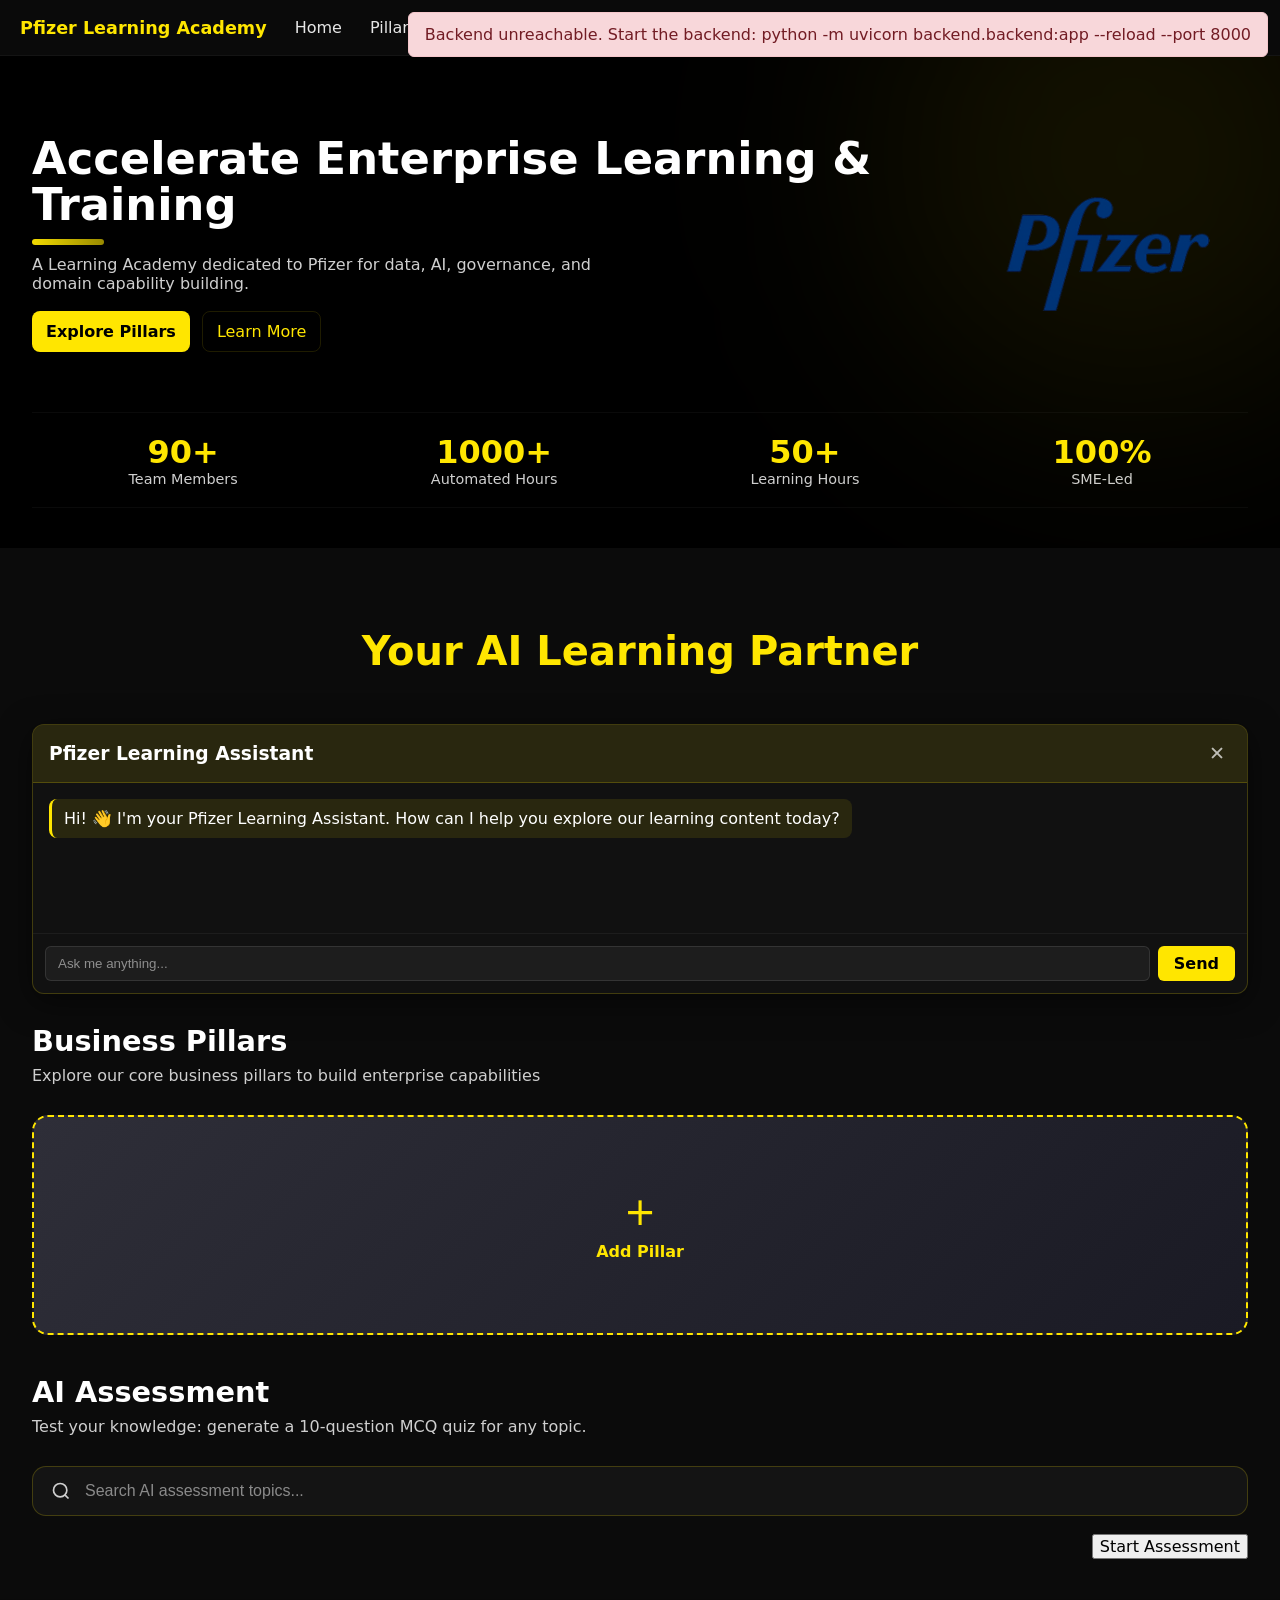
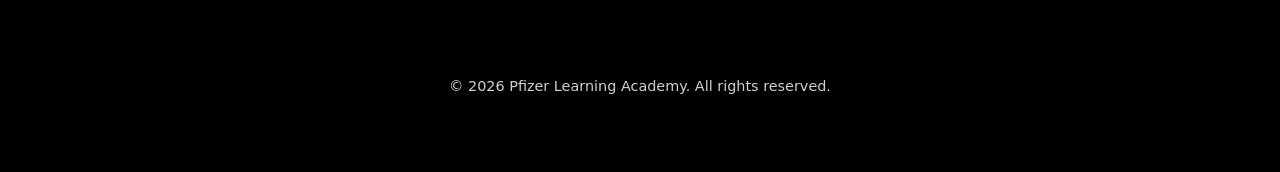
<file: index.html>
<!DOCTYPE html>
<html lang="en">
<head>
    <meta charset="UTF-8">
    <meta name="viewport" content="width=device-width, initial-scale=1.0">
    <title>Pfizer Learning Academy</title>
    <link rel="stylesheet" href="styles.css">
</head>
<body>
    <div class="app">
        <!-- Header -->
        <header class="header">
            <div class="left">
                <div class="logo">Pfizer Learning Academy</div>
                <nav class="nav">
                    <a href="#home" onclick="scrollToSection('home')">Home</a>
                    <a href="#pillars" onclick="scrollToSection('pillars')">Pillars</a>
                    <a href="#aiLearningPartner" onclick="scrollToSection('aiLearningPartner')">AI Learning Partner</a>
                    <a href="#aiAssessment" onclick="scrollToSection('aiAssessment')">AI Assesment</a>
                </nav>
            </div>

            <div class="actions">
                 
                <div class="logosContainer">
                    <div class="brandLogo">
                        <div class="eyLogo">EY</div>
                    </div>
                    <div class="divider"></div>
                    <div class="brandLogo">
                        <div class="pfizerLogo">PLA</div>
                    </div>
                </div>
            </div>
        </header>

        <!-- Search Results Dropdown -->
        <div id="searchResults" class="searchResults" style="display:none;"></div>

        <!-- Main Content -->
        <main class="main">
            <!-- Hero Section -->
            <div class="topArea">
                <div class="container">
                    <section class="hero">
                        <div class="heroLeft">
                            <h1 class="headline">Accelerate Enterprise Learning & Training</h1>
                            <p class="sub">A Learning Academy dedicated to Pfizer for data, AI, governance, and domain capability building.</p>
                            <div class="ctaRow">
                                <button class="primary" onclick="scrollToSection('pillars')">Explore Pillars</button>
                                <button class="secondary" onclick="scrollToSection('pillars')">Learn More</button>
                            </div>

                           
                        </div>
                        <div class="heroRight">
                            <img src="Logo.png" alt="Logo" class="heroLogo">
                        </div>
                    </section>

                    <!-- Stats Strip -->
                    <div class="statsStrip">
                        <div class="stat">
                            <div class="statValue">90+</div>
                            <div class="statLabel">Team Members</div>
                        </div>
                        <div class="stat">
                            <div class="statValue">1000+</div>
                            <div class="statLabel">Automated Hours</div>
                        </div>
                        <div class="stat">
                            <div class="statValue">50+</div>
                            <div class="statLabel">Learning Hours</div>
                        </div>
                        <div class="stat">
                            <div class="statValue">100%</div>
                            <div class="statLabel">SME-Led</div>
                        </div>
                    </div>
                </div>
            </div>

            <!-- Business Pillars Section -->
            <div class="container">
                <div id="aiLearningPartner" class="searchHeader">
                    <p class="searchSubline flashAnimation">Your AI Learning Partner</p>
                </div>

                <!-- Chat Interface (Visible by default; user can close) -->
                <div id="chatInterface" class="chatInterface" style="display:block;">
                    <div class="chatHeader">
                        <h3>Pfizer Learning Assistant</h3>
                        <button class="closeChat" onclick="closeChat()">✕</button>
                    </div>
                    <div class="chatMessages" id="chatMessages">
                        <div class="chatMessage bot">
                            <p>Hi! 👋 I'm your Pfizer Learning Assistant. How can I help you explore our learning content today?</p>
                        </div>
                    </div>
                    <div class="chatInput">
                        <input type="text" id="chatInputField" placeholder="Ask me anything..." onkeypress="handleChatInput(event)">
                        <button onclick="sendChatMessage()">Send</button>
                    </div>
                </div>

                <!-- Search Bar (hidden while chat is open) -->
                <div class="searchContainer" id="chatSearchContainer" style="display:none;" onclick="openChatFromSearch()">
                    <div class="searchInputWrapper">
                        <svg class="searchIcon" viewBox="0 0 24 24" fill="none" stroke="currentColor" stroke-width="2">
                            <circle cx="11" cy="11" r="8"></circle>
                            <path d="m21 21-4.35-4.35"></path>
                        </svg>
                        <input type="text" id="searchInput" class="searchInput" placeholder="Ask your AI learning partner..." onfocus="openChatFromSearch()" readonly>
                    </div>
                </div>

                <!-- Business Pillars Section -->
                <section id="pillars" class="pillarsSection">
                    <div class="sectionHeader">
                        <h2 class="sectionTitle">Business Pillars</h2>
                        <p class="sectionSubtitle">Explore our core business pillars to build enterprise capabilities</p>
                    </div>

                    <div class="pillarsGrid" id="pillarsGrid">
                        <!-- Pillars will be populated by JavaScript -->
                    </div>

                    <div id="addPillarInfo" class="infoMessage" style="display:none;">
                        <p>ℹ️ New pillar creation is coming soon. Contact your administrator to request new business pillars.</p>
                        <button onclick="dismissAddInfo()">Dismiss</button>
                    </div>
                </section>

                <!-- AI Assessment Section -->
                <section id="aiAssessment" class="aiAssessment" style="margin-top:40px;">
                    <div class="sectionHeader">
                        <h2 class="sectionTitle">AI Assessment</h2>
                        <p class="sectionSubtitle">Test your knowledge: generate a 10-question MCQ quiz for any topic.</p>
                    </div>

                    <div class="assessmentSearchWrapper">
                        <svg class="searchIcon" viewBox="0 0 24 24" fill="none" stroke="currentColor" stroke-width="2">
                            <circle cx="11" cy="11" r="8"></circle>
                            <path d="m21 21-4.35-4.35"></path>
                        </svg>
                        <input type="text" id="assessmentTopicInput" class="assessmentSearchInput" placeholder="Search AI assessment topics..." />
                    </div>
                    <div class="assessmentButtonRow">
                        <button onclick="startAssessment()">Start Assessment</button>
                    </div>

                    <div id="assessmentContainer" class="assessmentContainer" style="display:none; margin-top:20px;"></div>
                </section>
            </div>
        </main>

        <!-- Pillar Detail Page (Hidden by default) -->
        <div id="pillarDetailPage" class="pillarDetailPage" style="display:none;">
            <div class="detailHeader">
                <button class="backButton" onclick="goBackHome()">← Back</button>
                <h1 id="detailPillarTitle" class="detailTitle"></h1>
                <button id="deletePillarBtn" class="deleteBtn" style="display:none;" > Delete Pillar </button>
            </div>
            <div class="detailContent">
                <div class="detailSectionHalf" id="detailSMECard">
                    <!-- SME Card will be populated by JavaScript -->
                </div>
                <div class="detailSection">
                         
                    <div id="detailTopics" class="topicsList"></div>
                </div>
                
            </div>
        </div>

        <!-- Topic/SOP/Material Detail Page -->
        <div id="itemDetailPage" class="itemDetailPage" style="display:none;">
            <div class="detailHeader">
                <button class="backButton" onclick="goBackToPillarDetail()">← Back</button>
                <h1 id="itemDetailTitle" class="detailTitle"></h1>
                <button id="deleteTopicBtn" class="deleteBtn" style="display:none;" > Delete Topic </button>
            </div>
            <div class="detailContent">
                <div class="detailSection">
                    <h2 class="sectionHeading">Title</h2>
                    <h3 id="itemDetailTopicName" class="confusionMatrixHeading"> </h3>
                </div>
                <div class="detailSection">
                    <h2 class="sectionHeading">Content</h2>
                    <div id="itemDetailKeyPoints" class="keyPointsList"></div>
                    <p id="contentParagraph" class="contentParagraph"></p>
                </div>
                
            </div>
        </div>

        <!-- Add Item Modal (Topic/SOP/Material) -->
        <div id="addItemModal" class="modal" style="display:none;">
            <div class="modalContent">
                <div class="modalHeader">
                    <h2 id="addItemModalTitle">Add New Item</h2>
                    <button class="closeModal" onclick="closeAddItemModal()">✕</button>
                </div>
                <form id="addItemForm" onsubmit="submitAddItem(event)" class="addPillarForm">
                    <div class="formGroup">
                        <label for="itemName">Item Name *</label>
                        <input type="text" id="itemName" name="itemName" required placeholder="e.g., AI Model Training">
                    </div>

                    <div class="formGroup">
                        <label for="itemDescription">Description *</label>
                        <textarea id="itemDescription" name="itemDescription" required placeholder="Brief description" rows="4"></textarea>
                    </div>

                    <div class="formGroup">
                        <label for="itemContent">Detailed Content</label>
                        <textarea id="itemContent" name="itemContent" placeholder="Detailed information about this item" rows="5"></textarea>
                    </div>

                    <div class="formActions">
                        <button type="button" class="cancelBtn" onclick="closeAddItemModal()">Cancel</button>
                        <button type="submit" class="submitBtn">Create Item</button>
                    </div>
                </form>
            </div>
        </div>

        <!-- Modal Overlay -->
        <div id="modalOverlay" class="modalOverlay" style="display:none;" onclick="closeAddItemModal()"></div>

        <!-- Add Pillar Modal (Hidden by default) -->
        <div id="addPillarModal" class="modal" style="display:none;">
            <div class="modalContent">
                <div class="modalHeader">
                    <h2>Add New Business Pillar</h2>
                    <button class="closeModal" onclick="closeAddPillarModal()">✕</button>
                </div>
                <form id="addPillarForm" onsubmit="submitAddPillar(event)" class="addPillarForm">
                    <div class="formGroup">
                        <label for="pillarName">Name of the Pillar *</label>
                        <input type="text" id="pillarName" name="pillarName" required placeholder="e.g., Data Governance">
                    </div>

                    

                    <div class="formGroup">
                        <label for="smeName">SME Name *</label>
                        <input type="text" id="smeName" name="smeName" required placeholder="Subject Matter Expert Name">
                    </div>
                    <div class="formGroup">
                        <label for="smePosition">SME Position *</label>
                        <input type="text" id="smePosition" name="smePosition" required placeholder="Subject Matter Expert Position">
                    </div>

                    <div class="formGroup">
                        <label for="smeEmail">SME Email *</label>
                        <input type="email" id="smeEmail" name="smeEmail" placeholder="SME Email Address">
                    </div>

                    <div class="formActions">
                        <button type="button" class="cancelBtn" onclick="closeAddPillarModal()">Cancel</button>
                        <button type="submit" class="submitBtn">Create Pillar</button>
                    </div>
                </form>
            </div>
        </div>

        <!-- Modal Overlay for Pillar -->
        <div id="pillarModalOverlay" class="modalOverlay" style="display:none;" onclick="closeAddPillarModal()"></div>

        <!-- Footer -->
        <footer class="footer">
            <div class="container">
                <p>&copy; 2026 Pfizer Learning Academy. All rights reserved.</p>
            </div>
        </footer>
    </div>

    <script src="app.js"></script>
</body>
</html>
</file>
<file: styles.css>
/* CSS Variables */
:root {
    --bg: #0b0b0b;
    --yellow: #FFE600;
    --white: #FFFFFF;
    --muted: #CFCFCF;
    --card: #121212;
    --glass: rgba(255,255,255,0.03);
}

* {
    box-sizing: border-box;
}

html, body {
    height: 100%;
    margin: 0;
    padding: 0;
}

body {
    margin: 0;
    font-family: Inter, ui-sans-serif, system-ui, -apple-system, "Segoe UI", Roboto, "Helvetica Neue", Arial;
    background: var(--bg);
    color: var(--white);
    -webkit-font-smoothing: antialiased;
    -moz-osx-font-smoothing: grayscale;
}

a {
    color: inherit;
    text-decoration: none;
}

button {
    cursor: pointer;
    font: inherit;
}

.app {
    min-height: 100vh;
    background: var(--bg);
    color: var(--white);
    display: flex;
    flex-direction: column;
}

.container {
    max-width: 1400px;
    margin: 0 auto;
    padding: 40px 32px;
    width: 100%;
}

/* Header Styles */
.header {
    display: flex;
    align-items: center;
    justify-content: space-between;
    padding: 12px 20px;
    border-bottom: 1px solid rgba(255, 255, 255, 0.04);
    background: rgba(11, 11, 11, 0.9);
    position: sticky;
    top: 0;
    z-index: 10;
}

.left {
    display: flex;
    align-items: center;
    gap: 20px;
}

.logo {
    color: var(--yellow);
    font-weight: 700;
    font-size: 1.1rem;
    cursor: pointer;
}

.nav {
    display: flex;
    gap: 12px;
}

.nav a {
    color: var(--white);
    opacity: 0.9;
    padding: 6px 8px;
    border-radius: 6px;
    transition: all 0.2s ease;
}

.nav a:hover {
    opacity: 1;
    background: rgba(255, 230, 0, 0.05);
}

.actions {
    display: flex;
    gap: 12px;
    align-items: center;
}

.search {
    background: var(--glass);
    border: 1px solid rgba(255, 230, 0, 0.15);
    color: var(--white);
    padding: 12px 16px;
    border-radius: 12px;
    min-width: 340px;
    font-size: 14px;
    transition: all 0.2s ease;
}

.search:focus {
    outline: none;
    border-color: var(--yellow);
    box-shadow: 0 0 0 3px rgba(255, 230, 0, 0.08);
}

.search::placeholder {
    color: rgba(255, 255, 255, 0.5);
}

.cta {
    background: var(--yellow);
    color: #000;
    padding: 8px 12px;
    border-radius: 6px;
    border: none;
    font-weight: 700;
    cursor: pointer;
    transition: all 0.2s ease;
}

.cta:hover {
    background: #ffd800;
    transform: translateY(-1px);
    box-shadow: 0 4px 12px rgba(255, 193, 7, 0.3);
}

.logosContainer {
    display: flex;
    align-items: center;
    gap: 12px;
    margin-left: 8px;
}

.brandLogo {
    display: flex;
    align-items: center;
    justify-content: center;
}

.eyLogo {
    color: var(--yellow);
    font-size: 0.85rem;
    font-weight: 700;
    letter-spacing: 1px;
    opacity: 0.8;
    transition: all 0.2s ease;
}

.eyLogo:hover {
    opacity: 1;
    color: #ffd800;
}

.pfizerLogo {
    color: #666;
    font-size: 0.85rem;
    font-weight: 700;
    letter-spacing: 0.5px;
    opacity: 0.7;
    transition: all 0.2s ease;
}

.pfizerLogo:hover {
    opacity: 1;
    color: var(--white);
}

.divider {
    width: 1px;
    height: 20px;
    background: rgba(255, 255, 255, 0.1);
}

/* Main Content */
.main {
    flex: 1;
}

.topArea {
    position: relative;
    background: #000;
    overflow: hidden;
}

.topArea::before {
    content: "";
    position: absolute;
    width: 500px;
    height: 500px;
    background: rgba(255, 230, 0, 0.08);
    filter: blur(120px);
    top: -150px;
    right: -100px;
    border-radius: 50%;
}

/* Hero Section */
.hero {
    display: flex;
    gap: 24px;
    align-items: center;
    justify-content: space-between;
    padding: 40px 0;
    position: relative;
    z-index: 1;
}

.heroLeft {
    flex: 1;
}

.heroRight {
    width: 260px;
    height: 160px;
    display: flex;
    align-items: center;
    justify-content: center;
}
.heroLogo {
    width: 100%;
    max-width: 260px;
    object-fit: contain;
}

.heroCard {
    width: 100%;
    height: 140px;
    background: linear-gradient(180deg, rgba(255, 230, 0, 0.08), rgba(255, 255, 255, 0.02));
    border-radius: 12px;
    border: 1px solid rgba(255, 255, 255, 0.03);
}

.headline {
    font-size: 2.8rem;
    margin: 0;
    color: var(--white);
    line-height: 1.02;
    position: relative;
}

.headline::after {
    content: '';
    display: block;
    width: 72px;
    height: 6px;
    margin-top: 12px;
    background: linear-gradient(90deg, rgba(255, 230, 0, 0.95), rgba(255, 230, 0, 0.6));
    border-radius: 4px;
}

.sub {
    color: var(--muted);
    margin-top: 10px;
    margin-bottom: 18px;
    max-width: 60ch;
}

.ctaRow {
    display: flex;
    gap: 12px;
    margin-bottom: 20px;
}

.primary {
    background: var(--yellow);
    color: #000;
    padding: 10px 14px;
    border-radius: 8px;
    border: none;
    font-weight: 700;
    transition: all 0.2s ease;
}

.primary:hover {
    background: #ffd800;
    transform: translateY(-2px);
    box-shadow: 0 4px 12px rgba(255, 193, 7, 0.3);
}

.secondary {
    background: transparent;
    color: var(--yellow);
    padding: 10px 14px;
    border-radius: 8px;
    border: 1px solid rgba(255, 230, 0, 0.12);
    transition: all 0.2s ease;
}

.secondary:hover {
    border-color: var(--yellow);
    background: rgba(255, 230, 0, 0.05);
}

.chips {
    display: flex;
    gap: 10px;
    flex-wrap: wrap;
}

.chip {
    padding: 8px 10px;
    background: var(--card);
    color: var(--yellow);
    border-radius: 8px;
    font-weight: 700;
    border: 1px solid rgba(255, 230, 0, 0.06);
}

/* Stats Strip */
.statsStrip {
    display: flex;
    justify-content: space-around;
    padding: 20px 0;
    border-top: 1px solid rgba(255, 255, 255, 0.04);
    border-bottom: 1px solid rgba(255, 255, 255, 0.04);
}

.stat {
    text-align: center;
}

.statValue {
    font-size: 2rem;
    font-weight: 700;
    color: var(--yellow);
}

.statLabel {
    color: var(--muted);
    font-size: 0.9rem;
}

/* Search Header */
.searchHeader {
    padding-top: 40px;
    padding-bottom: 30px;
    margin-bottom: 20px;
}

.searchSubline {
    color: #FFE600;
    margin: 0;
    text-align: center;
    font-size: 2.5rem;
    font-weight: 600;
}

@keyframes flashAnimation {
    0%, 100% {
        opacity: 1;
    }
    50% {
        opacity: 0.2;
    }
}

.flashAnimation {
    animation: flashAnimation 2s ease-in-out infinite;
}

/* Search Container */
.searchContainer {
    margin-bottom: 30px;
}

.searchInputWrapper {
    display: flex;
    align-items: center;
    gap: 10px;
    background: var(--glass);
    border: 1px solid rgba(255, 255, 255, 0.08);
    border-radius: 12px;
    padding: 12px 16px;
    cursor: pointer;
    transition: all 0.3s ease;
}

.searchInputWrapper:hover {
    border-color: var(--yellow);
    box-shadow: 0 4px 12px rgba(255, 230, 0, 0.1);
}

.searchIcon {
    width: 20px;
    height: 20px;
    color: var(--muted);
    flex-shrink: 0;
}

.searchInputStatic {
    flex: 1;
    background: none;
    border: none;
    color: var(--white);
    font-size: 1rem;
    outline: none;
}

.searchInputStatic::placeholder {
    color: rgba(255, 255, 255, 0.5);
}

/* Search Results */
.searchResults {
    position: absolute;
    top: 60px;
    left: 20px;
    right: 20px;
    background: rgba(18, 18, 18, 0.95);
    border: 1px solid rgba(255, 230, 0, 0.2);
    border-radius: 8px;
    max-height: 400px;
    overflow-y: auto;
    z-index: 100;
}

.searchResult {
    padding: 12px 16px;
    border-bottom: 1px solid rgba(255, 255, 255, 0.05);
    cursor: pointer;
    transition: all 0.2s ease;
}

.searchResult:hover {
    background: rgba(255, 230, 0, 0.05);
}

.searchResultTitle {
    color: var(--white);
    font-weight: 600;
    margin: 0 0 4px;
}

.searchResultType {
    color: var(--yellow);
    font-size: 0.8rem;
    text-transform: uppercase;
}

.searchResultDescription {
    color: var(--muted);
    font-size: 0.9rem;
    margin-top: 4px;
}

/* Chat Interface */
.chatInterface {
    background: rgba(18, 18, 18, 0.95);
    border: 1px solid rgba(255, 230, 0, 0.2);
    border-radius: 12px;
    margin-bottom: 30px;
    overflow: hidden;
    box-shadow: 0 8px 32px rgba(0, 0, 0, 0.5);
}

.chatHeader {
    background: rgba(255, 230, 0, 0.1);
    padding: 16px;
    display: flex;
    justify-content: space-between;
    align-items: center;
    border-bottom: 1px solid rgba(255, 230, 0, 0.2);
}

.chatHeader h3 {
    margin: 0;
    color: var(--white);
}

.closeChat {
    background: none;
    border: none;
    color: var(--white);
    font-size: 1.2rem;
    cursor: pointer;
    opacity: 0.7;
    transition: opacity 0.2s ease;
}

.closeChat:hover {
    opacity: 1;
}

.chatMessages {
    max-height: 300px;
    overflow-y: auto;
    padding: 16px;
    min-height: 150px;
}

.chatMessage {
    margin-bottom: 12px;
    display: flex;
    animation: fadeIn 0.3s ease;
}

@keyframes fadeIn {
    from {
        opacity: 0;
        transform: translateY(10px);
    }
    to {
        opacity: 1;
        transform: translateY(0);
    }
}

.chatMessage.bot p {
    background: rgba(255, 230, 0, 0.1);
    color: var(--white);
    padding: 10px 12px;
    border-radius: 8px;
    margin: 0;
    border-left: 3px solid var(--yellow);
    max-width: 80%;
}

.chatMessage.user p {
    background: rgba(255, 230, 0, 0.3);
    color: var(--white);
    padding: 10px 12px;
    border-radius: 8px;
    margin: 0;
    margin-left: auto;
    max-width: 80%;
}

.chatInput {
    display: flex;
    gap: 8px;
    padding: 12px;
    border-top: 1px solid rgba(255, 255, 255, 0.05);
}

#chatInputField {
    flex: 1;
    background: rgba(255, 255, 255, 0.05);
    border: 1px solid rgba(255, 255, 255, 0.1);
    color: var(--white);
    padding: 8px 12px;
    border-radius: 6px;
    outline: none;
}

#chatInputField::placeholder {
    color: rgba(255, 255, 255, 0.5);
}

.chatInput button {
    background: var(--yellow);
    color: #000;
    border: none;
    padding: 8px 16px;
    border-radius: 6px;
    font-weight: 700;
    transition: all 0.2s ease;
}

.chatInput button:hover {
    background: #ffd800;
    transform: translateY(-1px);
}

/* Pillars Section */
.pillarsSection {
    margin-top: 30px;
}

.sectionHeader {
    margin-bottom: 30px;
}

.sectionTitle {
    font-size: 1.8rem;
    margin: 0 0 8px;
    color: var(--white);
}

.sectionSubtitle {
    color: var(--muted);
    margin: 0;
}

.pillarsGrid {
    display: grid;
    grid-template-columns: repeat(auto-fit, minmax(280px, 1fr));
    gap: 24px;
    margin-bottom: 24px;
}

.pillarCard {
    background: linear-gradient(135deg, #2e2e38 0%, #1a1a24 100%);
    border: 2px solid transparent;
    border-radius: 16px;
    padding: 24px;
    cursor: pointer;
    transition: all 0.3s cubic-bezier(0.4, 0, 0.2, 1);
    position: relative;
    overflow: hidden;
    min-height: 220px;
    display: flex;
    flex-direction: column;
    justify-content: space-between;
}

.pillarCard::before {
    content: '';
    position: absolute;
    top: 0;
    left: -100%;
    width: 100%;
    height: 100%;
    background: linear-gradient(90deg, transparent, rgba(255, 230, 0, 0.1), transparent);
    transition: left 0.6s ease;
    z-index: 0;
}

.pillarCard:hover {
    border-color: var(--yellow);
    transform: translateY(-8px);
    box-shadow: 0 12px 32px rgba(255, 230, 0, 0.15);
}

.pillarCard:hover::before {
    left: 100%;
}

.pillarCard[data-add='true'] {
    border-style: dashed;
    border-color: var(--yellow);
    display: flex;
    align-items: center;
    justify-content: center;
}

.pillarCard[data-add='true']:hover {
    background: linear-gradient(135deg, rgba(255, 230, 0, 0.05), rgba(255, 230, 0, 0.02));
}

.pillarCardHeader {
    position: relative;
    z-index: 1;
    margin-bottom: 12px;
}

.pillarCardTitle {
    font-size: 1.2rem;
    font-weight: 600;
    color: #fff;
    margin: 0;
}

.pillarCardDescription {
    color: var(--muted);
    font-size: 0.9rem;
    margin: 12px 0 0;
    position: relative;
    z-index: 1;
}

.pillarCardFooter {
    display: flex;
    justify-content: space-between;
    align-items: center;
    margin-top: 16px;
    position: relative;
    z-index: 1;
}

.pillarCardSME {
    margin-top: 12px;
    position: relative;
    z-index: 1;
}

.pillarCardSME small {
    color: var(--yellow);
    font-size: 0.75rem;
    font-weight: 500;
    opacity: 0.8;
}

.badge {
    background: rgba(255, 230, 0, 0.1);
    color: var(--yellow);
    padding: 4px 8px;
    border-radius: 6px;
    font-size: 0.85rem;
    font-weight: 600;
}

.arrow {
    color: var(--yellow);
    font-size: 1.2rem;
}

.addContent {
    display: flex;
    flex-direction: column;
    align-items: center;
    gap: 8px;
}

.addIcon {
    font-size: 2.4rem;
    color: var(--yellow);
}

.addContent p {
    color: var(--yellow);
    font-weight: 600;
    margin: 0;
}

/* Info Message */
.infoMessage {
    background: rgba(255, 230, 0, 0.05);
    border: 1px solid rgba(255, 230, 0, 0.2);
    border-radius: 8px;
    padding: 16px;
    margin-top: 20px;
    display: flex;
    justify-content: space-between;
    align-items: center;
}

.infoMessage p {
    margin: 0;
    color: var(--muted);
}

.infoMessage button {
    background: transparent;
    border: 1px solid rgba(255, 230, 0, 0.3);
    color: var(--yellow);
    padding: 6px 12px;
    border-radius: 6px;
    cursor: pointer;
    transition: all 0.2s ease;
}

.infoMessage button:hover {
    background: rgba(255, 230, 0, 0.1);
    border-color: var(--yellow);
}

/* Footer */
.footer {
    background: #000;
    border-top: 1px solid rgba(255, 255, 255, 0.04);
    text-align: center;
    padding: 30px 20px;
    margin-top: auto;
}

.footer p {
    margin: 8px 0;
    color: var(--muted);
    font-size: 0.9rem;
}

/* Item Detail Page */
.itemDetailPage {
    min-height: 100vh;
    padding: 20px;
    background: var(--bg);
}

.keyPointsList, .resourcesList {
    display: flex;
    flex-direction: column;
    gap: 12px;
}

.keyPoint, .resource {
    background: rgba(255, 230, 0, 0.05);
    border-left: 3px solid var(--yellow);
    padding: 12px;
    border-radius: 4px;
    color: var(--white);
}

.contentArea {
    color: var(--white);
    line-height: 1.8;
    background: rgba(255, 255, 255, 0.02);
    padding: 16px;
    border-radius: 8px;
    border: 1px solid rgba(255, 230, 0, 0.1);
}

.contentParagraph {
    white-space: pre-wrap;
    color: var(--white);
}

.topicItem, .sopItem, .materialItem {
    background: rgba(255, 230, 0, 0.05);
    border-left: 3px solid var(--yellow);
    padding: 12px 12px 12px 16px;
    border-radius: 4px;
    color: var(--white);
    cursor: pointer;
    transition: all 0.2s ease;
    position: relative;
}

.topicItem:hover, .sopItem:hover, .materialItem:hover {
    background: rgba(255, 230, 0, 0.08);
    transform: translateX(4px);
}

.topicItem strong, .sopItem strong, .materialItem strong {
    color: var(--yellow);
}



/* Pillar Detail Page */
.pillarDetailPage {
    min-height: 100vh;
    padding: 20px;
    background: var(--bg);
}

.detailHeader {
    max-width: 1400px;
    margin: 0 auto;
    padding: 20px 0;
    display: flex;
    align-items: center;
    gap: 20px;
    margin-bottom: 30px;
    justify-content:space-between;
}

.deleteBtn {
    background:#ffe600;
    color:black;
    border:none;
    padding:10px 16px;
    border-radius:8px;
    font-weight:700;
    cursor:pointer;
}

.backButton {
    background: rgba(255, 230, 0, 0.1);
    border: 1px solid rgba(255, 230, 0, 0.2);
    color: var(--yellow);
    padding: 8px 12px;
    border-radius: 6px;
    cursor: pointer;
    transition: all 0.2s ease;
    font-weight: 600;
}

.backButton:hover {
    background: rgba(255, 230, 0, 0.2);
    border-color: var(--yellow);
}

.detailTitle {
    font-size: 2.5rem;
    margin: 0;
    color: var(--yellow);
    text-align: center;
    font-weight: 700;
}

.detailContent {
    max-width: 1000px;
    margin: 0 auto;
}

.sectionHeading {
    text-align: center;
}

.confusionMatrixHeading {
    text-align: center;
    font-size: 2rem;
    font-weight: 700;
    color: var(--yellow);
    margin-top: 30px;
    margin-bottom: 20px;
}

.contentParagraph {
    text-align: left;
    line-height: 1.8;
    margin-top: 20px;
}

.detailSection {
    background: rgba(18, 18, 18, 0.5);
    border: 1px solid rgba(255, 230, 0, 0.1);
    border-radius: 12px;
    padding: 24px;
    margin-bottom: 40px;
}

.detailSectionHeader {
    display: flex;
    justify-content: space-between;
    align-items: center;
    margin-bottom: 16px;
}

.addButton {
    background: rgba(255, 230, 0, 0.1);
    border: 1px solid rgba(255, 230, 0, 0.3);
    color: var(--yellow);
    padding: 8px 12px;
    border-radius: 6px;
    font-weight: 600;
    cursor: pointer;
    transition: all 0.2s ease;
    font-size: 0.9rem;
}

.addButton:hover {
    background: rgba(255, 230, 0, 0.2);
    border-color: var(--yellow);
    transform: translateY(-1px);
}

.detailSectionHalf {
    background: rgba(255, 230, 0, 0.05);
    border: 1px solid rgba(255, 230, 0, 0.2);
    border-radius: 12px;
    padding: 24px;
    margin-bottom: 40px;
}

.smeCardContent {
    text-align: center;
}

.smeCardContent h3 {
    color: var(--yellow);
    font-size: 1.1rem;
    margin: 0 0 12px;
}

.smeName {
    color: var(--white);
    font-size: 1.1rem;
    font-weight: 600;
    margin: 8px 0;
}

.smeRole {
    color: var(--muted);
    font-size: 0.95rem;
    margin: 6px 0;
}

.smeEmail {
    margin-top: 12px;
}

.smeEmail a {
    color: var(--yellow);
    text-decoration: none;
    transition: all 0.2s ease;
}

.smeEmail a:hover {
    text-decoration: underline;
    opacity: 0.8;
}

.detailSection h2 {
    color: var(--yellow);
    font-size: 1.3rem;
    margin-top: 0;
    margin-bottom: 12px;
}

.detailSection p {
    color: var(--white);
    line-height: 1.6;
    margin: 0;
}

.topicsList, .sopsList, .materialsList {
    display: flex;
    flex-direction: column;
    gap: 12px;
}

.topicItem, .sopItem, .materialItem {
    background: rgba(255, 230, 0, 0.05);
    border-left: 3px solid var(--yellow);
    padding: 12px;
    border-radius: 4px;
    color: var(--white);
}

.topicItem strong, .sopItem strong, .materialItem strong {
    color: var(--yellow);
}

/* Modal Styles */
.modal {
    position: fixed;
    inset: 0;
    z-index: 1000;

    display: none;

    justify-content: center;
    align-items: center;

    padding: 20px;
}

.modalContent {
    background: var(--card);
    border: 1px solid rgba(255, 230, 0, 0.2);
    border-radius: 12px;

    width: 100%;
    max-width: 600px;

    max-height: 90vh;

    overflow-y: auto;

    box-shadow: 0 20px 60px rgba(0, 0, 0, 0.8);
}

.modalOverlay {
    position: fixed;
    top: 0;
    left: 0;
    right: 0;
    bottom: 0;
    background: rgba(0, 0, 0, 0.6);
    z-index: 999;
}

.modalHeader {
    display: flex;
    justify-content: space-between;
    align-items: center;
    padding: 20px;
    border-bottom: 1px solid rgba(255, 230, 0, 0.1);
    background: rgba(255, 230, 0, 0.05);
}

.modalHeader h2 {
    margin: 0;
    color: var(--white);
}

.closeModal {
    background: none;
    border: none;
    color: var(--white);
    font-size: 1.5rem;
    cursor: pointer;
    opacity: 0.7;
    transition: opacity 0.2s ease;
}

.closeModal:hover {
    opacity: 1;
}

.addPillarForm {
    padding: 20px;
}

.formGroup {
    margin-bottom: 18px;
    display: flex;
    flex-direction: column;
}

.formGroup label {
    color: var(--white);
    font-weight: 600;
    margin-bottom: 6px;
    font-size: 0.95rem;
}

.formGroup input,
.formGroup textarea {
    background: rgba(255, 255, 255, 0.05);
    border: 1px solid rgba(255, 255, 255, 0.1);
    color: var(--white);
    padding: 10px 12px;
    border-radius: 6px;
    font-family: inherit;
    font-size: 0.95rem;
    transition: all 0.2s ease;
}

.formGroup input:focus,
.formGroup textarea:focus {
    outline: none;
    border-color: var(--yellow);
    background: rgba(255, 255, 255, 0.08);
    box-shadow: 0 0 8px rgba(255, 230, 0, 0.1);
}

.formGroup input::placeholder,
.formGroup textarea::placeholder {
    color: rgba(255, 255, 255, 0.4);
}

.formGroup small {
    color: #999;
    font-size: 0.8rem;
    margin-top: 4px;
}

.formActions {
    display: flex;
    gap: 12px;
    margin-top: 24px;
    justify-content: flex-end;
}

.cancelBtn, .submitBtn {
    padding: 10px 16px;
    border-radius: 6px;
    border: none;
    font-weight: 600;
    cursor: pointer;
    transition: all 0.2s ease;
}

.cancelBtn {
    background: rgba(255, 255, 255, 0.05);
    color: var(--white);
    border: 1px solid rgba(255, 255, 255, 0.1);
}

.cancelBtn:hover {
    background: rgba(255, 255, 255, 0.1);
}

.submitBtn {
    background: var(--yellow);
    color: #000;
    font-weight: 700;
}

.submitBtn:hover {
    background: #ffd800;
    transform: translateY(-1px);
    box-shadow: 0 4px 12px rgba(255, 193, 7, 0.3);
}

/* Responsive Design */
@media (max-width: 768px) {
    .hero {
        flex-direction: column;
    }

    .heroRight {
        display: none;
    }

    .headline {
        font-size: 1.8rem;
    }

    .ctaRow {
        flex-direction: column;
    }

    .statsStrip {
        flex-wrap: wrap;
        gap: 20px;
    }

    .stat {
        flex: 1;
        min-width: 100px;
    }

    .pillarsGrid {
        grid-template-columns: 1fr;
    }

    .search {
        min-width: 120px;
    }

    .logosContainer {
        display: none;
    }

    .header {
        flex-direction: column;
        gap: 10px;
    }

    .actions {
        width: 100%;
        flex-direction: column;
    }

    .search {
        width: 100%;
    }
}

.topicsGrid {
    display: grid;
    grid-template-columns: repeat(3, 1fr);
    gap: 20px;
    margin-top: 24px;
}

.topicCard {
    background: linear-gradient(180deg, rgba(255,255,255,0.02), rgba(255,255,255,0.01));
    border: 1px solid rgba(255,255,255,0.06);
    border-radius: 14px;
    padding: 20px;
    cursor: pointer;
    transition: all 0.25s ease;
}

.topicCard:hover {
    transform: translateY(-4px);
    border-color: rgba(255,230,0,0.3);
    box-shadow: 0 8px 24px rgba(0,0,0,0.3);
}

.topicCard h3 {
    color: var(--yellow);
    margin-bottom: 10px;
}

.topicCard p {
    color: var(--muted);
    line-height: 1.5;
}

.addTopicBtn {
    background: var(--yellow);
    color: black;
    border: none;
    padding: 10px 16px;
    border-radius: 10px;
    font-weight: 700;
    cursor: pointer;
}

@media (max-width: 900px) {
    .topicsGrid {
        grid-template-columns: repeat(2, 1fr);
    }
}

@media (max-width: 640px) {
    .topicsGrid {
        grid-template-columns: 1fr;
    }

    .search {
        min-width: 100%;
    }
}


.assessmentSearchWrapper {
    display: flex;
    align-items: center;
    gap: 12px;
    background: rgba(255,255,255,0.04);
    border: 1px solid rgba(255, 230, 0, 0.2);
    border-radius: 14px;
    padding: 14px 18px;
    margin-top: 24px;
}

.assessmentSearchInput {
    width: 100%;
    background: transparent;
    border: none;
    color: var(--white);
    font-size: 1rem;
    outline: none;
}

.assessmentSearchInput::placeholder {
    color: rgba(255,255,255,0.5);
}

.assessmentButtonRow {
    margin-top: 18px;
    display: flex;
    justify-content: flex-end;
}

#chatSearchContainer {
    cursor: pointer;
}

#chatSearchContainer .searchInput {
    cursor: pointer;
}
</file>
